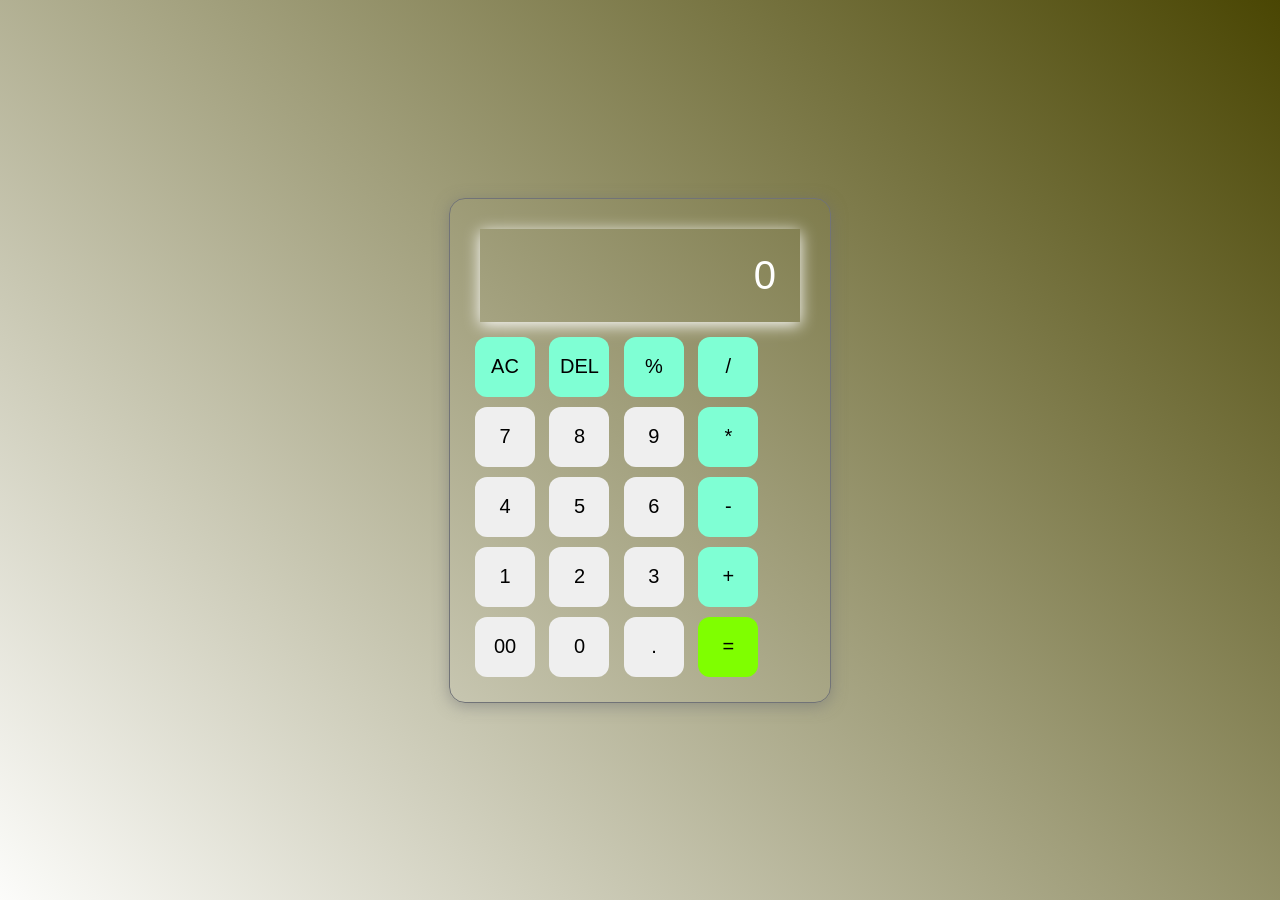
<file: index.html>
<!DOCTYPE html>
<html lang="en">
<head>
    <meta charset="UTF-8">
    <meta name="viewport" content="width=device-width, initial-scale=1.0">
    <link rel="stylesheet" href="style.css">
    <title>Calculator</title>
</head>
<body>
    <div class="calculator">
        <input type="text" placeholder="0" id="inputBox">
        <div>
           <button class="op">AC</button>
           <button class="op">DEL</button>
           <button class="op">%</button>
           <button class="op">/</button>
        </div>
        <div>
            <button>7</button>
            <button>8</button>
            <button>9</button>
            <button class="op">*</button>
         </div>
         <div>
            <button>4</button>
            <button>5</button>
            <button>6</button>
            <button class="op">-</button>
         </div>
         <div>
            <button>1</button>
            <button>2</button>
            <button>3</button>
            <button class="op">+</button>
         </div>
         <div>
            <button>00</button>
            <button>0</button>
            <button>.</button>
            <button class="equalBtn">=</button>
         </div>
        

    </div>
    <script src="script.js"></script>
</body>
</html>
</file>
<file: style.css>
*{
    margin: 0;
    padding: 0;
    box-sizing: border-box;
    font-family: 'Franklin Gothic Medium', 'Arial Narrow', Arial, sans-serif;
}
body{
    width: 100%;
    height: 100vh;
    display: flex;
    justify-content: center;
    align-items: center;
    background: linear-gradient(45deg,#fcfcfa,#4a4603)
}
.calculator{
    border: 1px solid #717377;
    padding: 20px;
    border-radius: 16px;
    background: transparent;
    box-shadow: 0px 3px 15px rgba(107, 110, 114, 0.5);
}
input{
    width: 320px;
    border: none;
    padding: 24px;
    margin: 10px;
    background: transparent;
    box-shadow: 0px 3px 15px #ffffff;
    font-size: 40px;
    text-align: right;
    color: #faf8f8;
}
input::placeholder{
    color: #ffffff;
}
button{
    border: none;
    width: 60px;
    height: 60px;
    margin: 5px;
    font-size: 20px;
    cursor: pointer;
    box-shadow: -8px -8px -8px rgb(255, 255, 255);
    border-radius: 20%;
}
.equalBtn{
    background-color: chartreuse;
}
.op{
    background-color: aquamarine;
}
</file>
